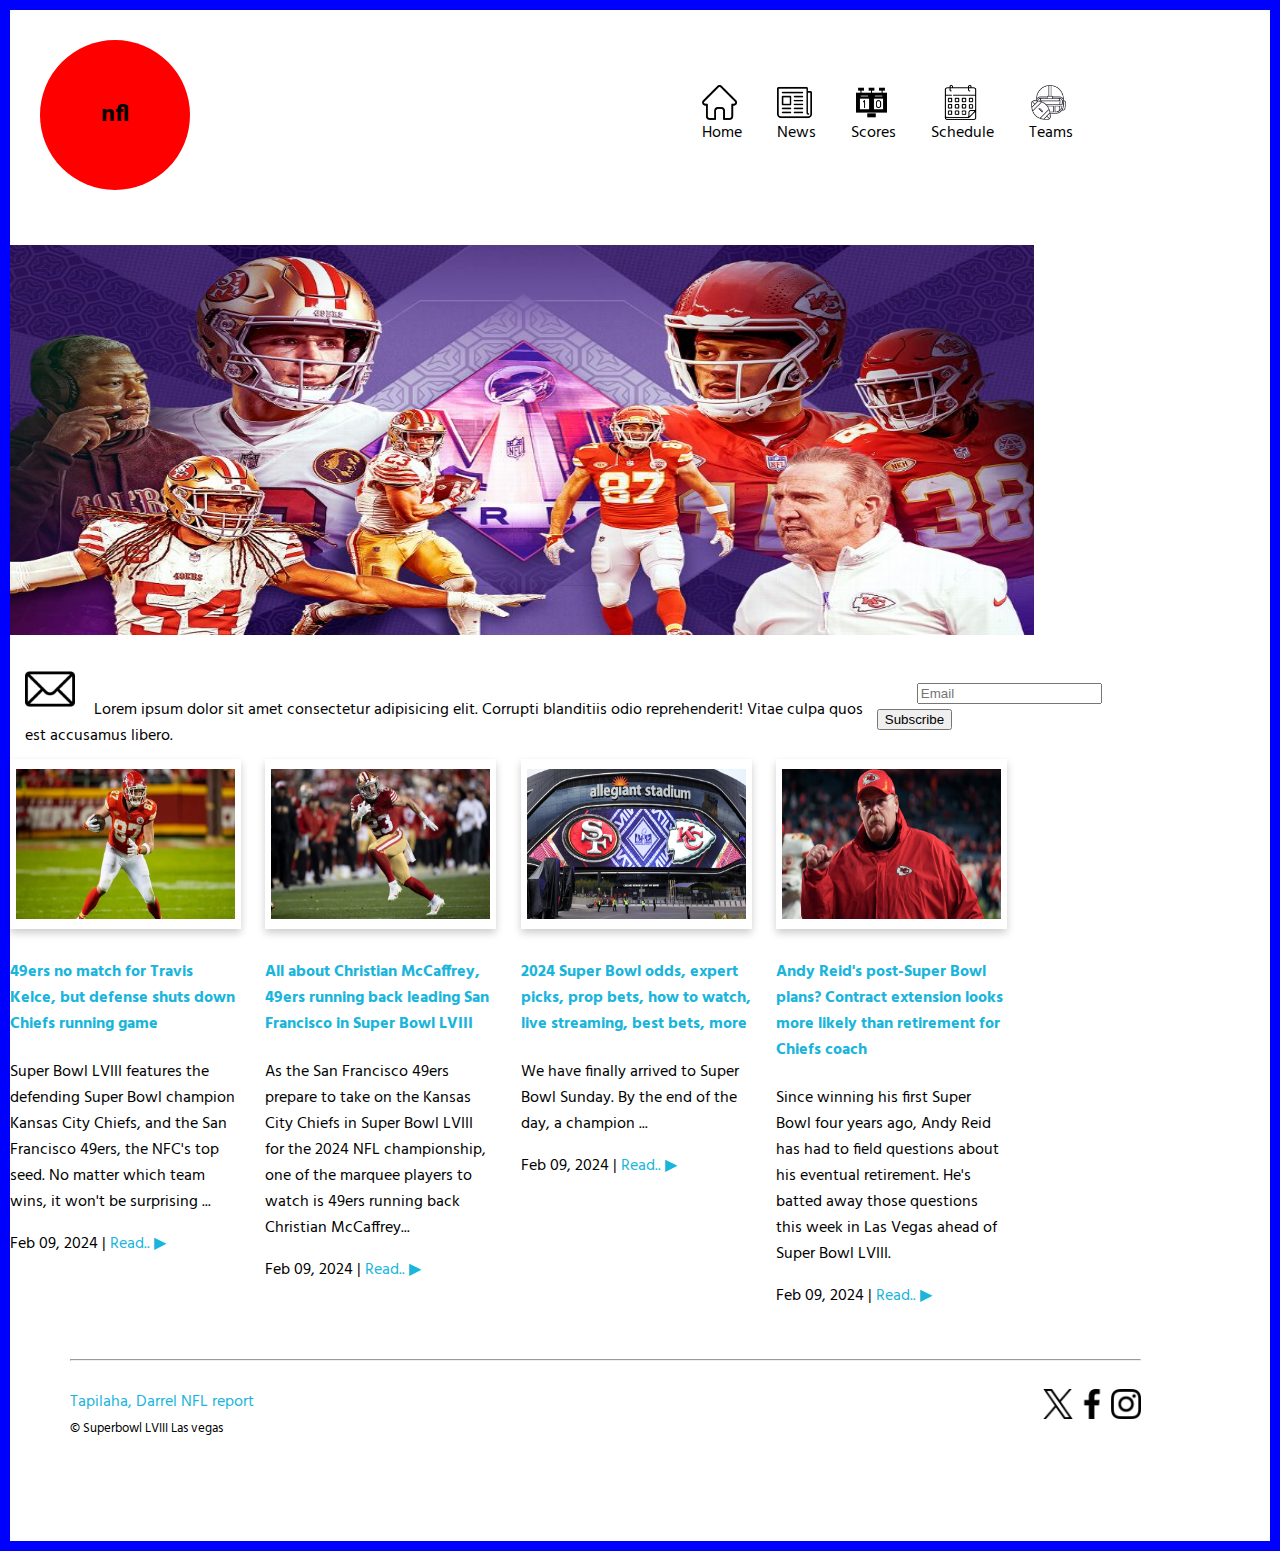
<file: index.html>
<!DOCTYPE html>
<html lang="en">

<head>
    <meta charset="utf-8">
    <meta name="viewport" content="width=device-width, initial-scale=1.0">
    <link rel="stylesheet" href="./style/style.css">
    <title>Darrel's blog</title>
</head>

<body>
    <div id="container">
        <!-- Navbar and logo -->
        <div id="navbar">
            <div class="navFlex">
                <div class="logo">
                    <!-- <img clas="logoCircle" src="./pictures/nfl.svg" alt="uefa"> -->
                    <h2>nfl</h2>
                </div>
                <div class="menu700">
                    <div class="menu_nav">
                        <img src="./pictures/home.png" alt="home">
                        <span>Home</span>
                    </div>
                    <div class="menu_nav">
                        <img src="./pictures/news.png" alt="home">
                        <span>News</span>
                    </div>
                    <div class="menu_nav">
                        <img src="./pictures/score.png" alt="home">
                        <span>Scores</span>
                    </div>
                    <div class="menu_nav">
                        <img src="./pictures/schedule.png" alt="home">
                        <span>Schedule</span>
                    </div>
                    <div class="menu_nav">
                        <img src="./pictures/team.png" alt="home">
                        <span>Teams</span>
                    </div>
                </div>
                <!-- Menu and nav menu -->
                <div class="menu">
                    <div class="menu_nav">
                        <img src="./pictures/home.png" alt="home">
                        <span>Home</span>
                    </div>
                    <div class="menu_nav">
                        <img src="./pictures/news.png" alt="home">
                        <span>News</span>
                    </div>
                    <div class="menu_nav">
                        <img src="./pictures/score.png" alt="home">
                        <span>Scores</span>
                    </div>
                    <div class="menu_nav">
                        <img src="./pictures/schedule.png" alt="home">
                        <span>Schedule</span>
                    </div>
                    <div class="menu_nav">
                        <img src="./pictures/team.png" alt="home">
                        <span>Teams</span>
                    </div>
                </div>

                <!-- Tweet on sidebar -->
                <div class="tweet">
                    <h3>Latest tweet</h3>
                    <span style="display: inline-block; width: 160px;">@killatrav: Lets go chiefs!! &#127944;
                        &#127944;</span>
                    <div class="tweetBox">
                        <a href="#">&#128206; See user tweet</a>
                    </div>
                    <h3 style="margin-top: 40px;">Latest tweet</h3>
                    <span style="display: inline-block; width: 160px;">@killatrav: Lets go chiefs!! &#127944;
                        &#127944;</span>
                    <div class="tweetBox">
                        <a href="#">&#128206; See user tweet</a>
                    </div>
                </div>
            </div>
        </div>

        <!-- content of NFL -->
        <div id="content">
                <div class="halfUpContent">
                    <img class="superbowl1" src="./pictures/superbowl1.jpeg" alt="superbowl1">
                    <div class="newsletter">
                        <div>
                            <img class="newsletterImg" src="./pictures/mail.png" alt="mail">
                            <span>
                                Lorem ipsum dolor sit amet consectetur adipisicing elit. Corrupti blanditiis odio reprehenderit!
                                Vitae culpa quos est accusamus libero.
                            </span>
                        </div>
                        <div>
                            <input type="email" name="email" id="email" placeholder="Email">
                            <button type="button">Subscribe</button>
                        </div>
                    </div>
                </div>
                <!-- news card -->
                <div class="newsCard">
                    <div class="card">
                        <img src="./pictures/travis-kelce.webp" alt="kelce">
                        <div class="newsContent">
                            <h4 cursor: pointer><b>49ers no match for Travis Kelce, but defense shuts down Chiefs running
                                    game</b></h4>
                            <p>Super Bowl LVIII features the defending Super Bowl champion Kansas City Chiefs, and the San
                                Francisco 49ers, the NFC's top seed. No matter which team wins, it won't be surprising ...
                            </p>
                            <span>Feb 09, 2024 | <span class="spanRead">Read.. &#9654;</span></span>
                        </div>
                    </div>
                    <div class="card">
                        <img src="./pictures/christian-mccaffrey.jpg" alt="kelce">
                        <div class="newsContent">
                            <h4 cursor: pointer><b>All about Christian McCaffrey, 49ers running back leading San Francisco
                                    in Super Bowl LVIII</b></h4>
                            <p>As the San Francisco 49ers prepare to take on the Kansas City Chiefs in Super Bowl LVIII for
                                the 2024 NFL championship, one of the marquee players to watch is 49ers running back
                                Christian McCaffrey...</p>
                            <span>Feb 09, 2024 | <span class="spanRead">Read.. &#9654;</span></span>
                        </div>
                    </div>
                    <div class="card">
                        <img src="./pictures/allegiant-stadium.webp" alt="kelce">
                        <div class="newsContent">
                            <h4 cursor: pointer><b>2024 Super Bowl odds, expert picks, prop bets, how to watch, live
                                    streaming, best bets, more</b></h4>
                            <p>We have finally arrived to Super Bowl Sunday. By the end of the day, a champion ...</p>
                            <span>Feb 09, 2024 | <span class="spanRead">Read.. &#9654;</span></span>
                        </div>
                    </div>
                    <div class="card">
                        <img src="./pictures/andy-reid.webp" alt="kelce">
                        <div class="newsContent">
                            <h4 cursor: pointer><b>Andy Reid's post-Super Bowl plans? Contract extension looks more likely
                                    than retirement for Chiefs coach</b></h4>
                            <p>Since winning his first Super Bowl four years ago, Andy Reid has had to field questions about
                                his eventual retirement. He's batted away those questions this week in Las Vegas ahead of
                                Super Bowl LVIII.</p>
                            <span>Feb 09, 2024 | <span class="spanRead">Read.. &#9654;</span></span>
                        </div>
                    </div>
            </div>
        </div>
    </div>
    <footer>
        <hr>
        <div class="footer">
            <div class="footerName">
                <span class="footerReport">Tapilaha, Darrel NFL report</span>
                <br/>
                <small><span>&#169; Superbowl LVIII Las vegas</span></small>
            </div>
            <div class="footerLogo">
                <img src="./pictures/twitter.png" alt="twitter">
                <img src="./pictures/facebook-app-symbol.png" alt="twitter">
                <img src="./pictures/instagram.png" alt="twitter">
            </div>
        </div>

    </footer>
</body>

</html>
</file>
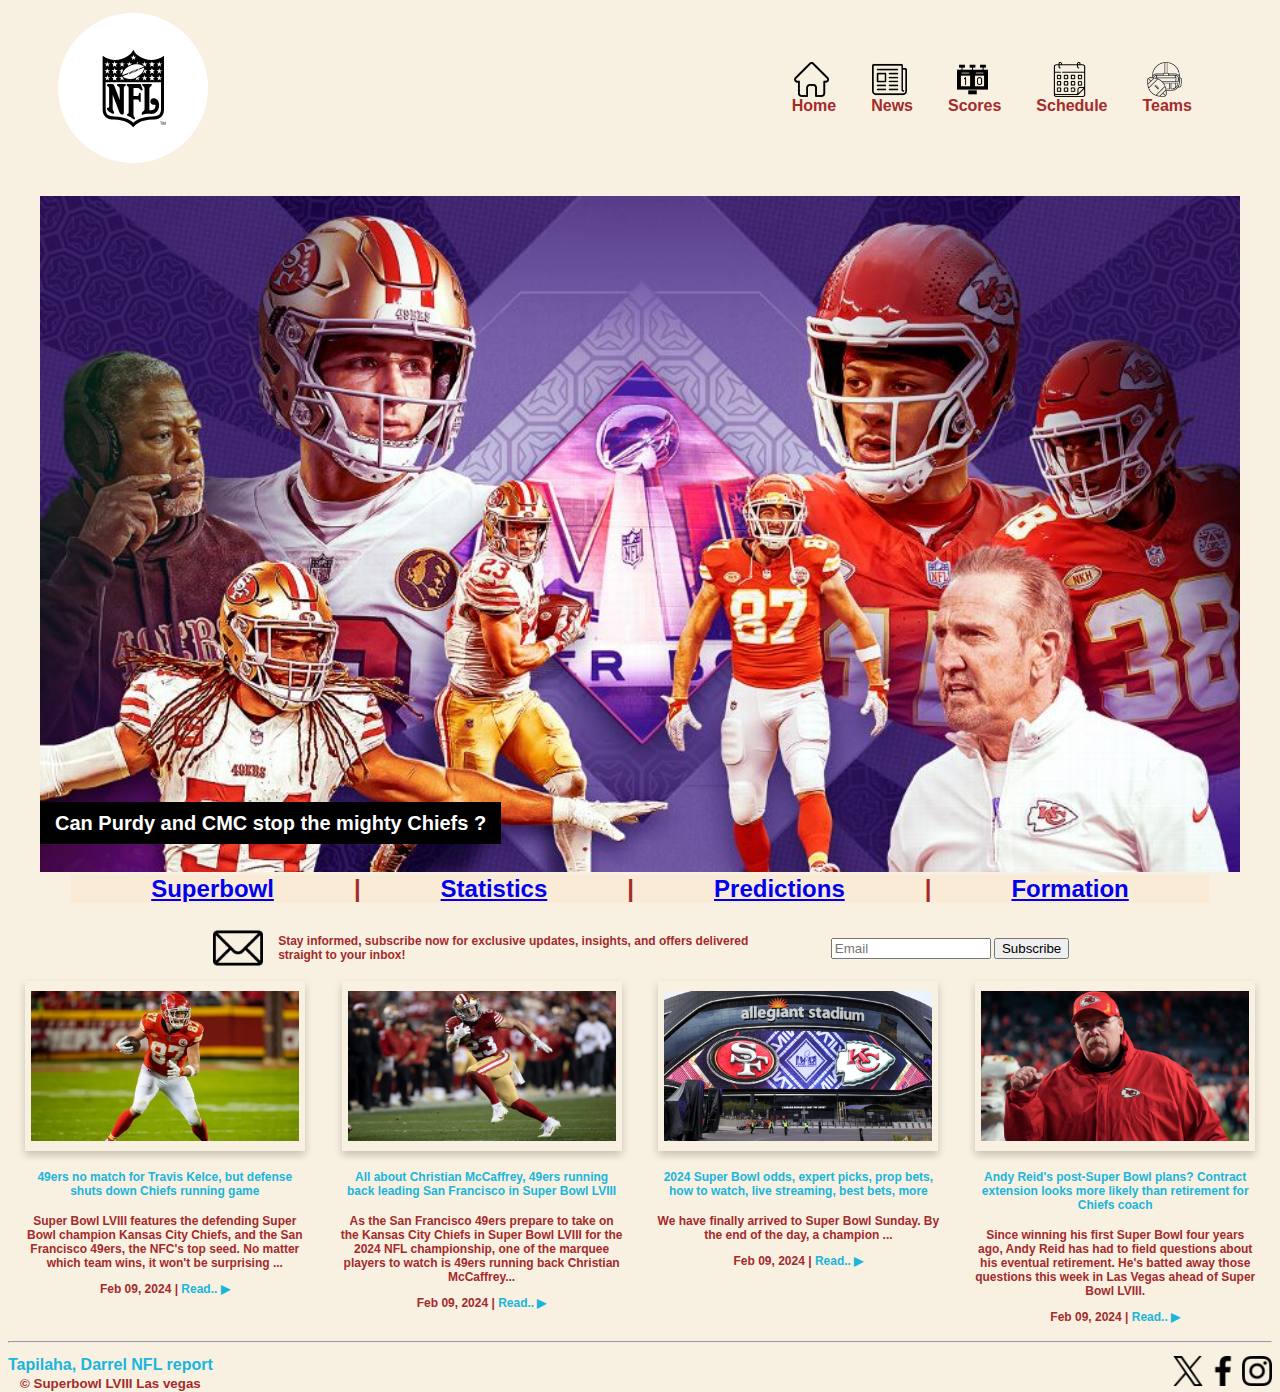
<file: index2.html>
<!DOCTYPE html>
<html lang="en">
<head>
    <meta charset="UTF-8">
    <meta name="viewport" content="width=device-width, initial-scale=1.0">
    <title>Darrel's NFL blog</title>
    <link rel="stylesheet" href="./style/style2.css">
</head>
<body>
    <div id="container">
        <main>
            <div class="superbowlImageCaption">
                <figcaption class="banner">
                    <span class="bannerBlack">Can Purdy and CMC stop the mighty Chiefs ?</span>
                </figcaption>
                <img class="superbowl1" src="./pictures/superbowl1.jpeg" alt="superbowl1">
            </div>
            <div class="menuOption">
               <!-- dsafagsdguasg -->
                <ul>
                <li><a href="#">Superbowl</a></li> |
                <li><a href="#">Statistics</a></li> |
                <li><a href="#">Predictions</a></li> |
                <li><a href="#">Formation</a></li>
               </ul>
            </div>
            <div class="newsletter700">
                <div class="newsletter700Inside">
                    <img class="newsletterImg" src="./pictures/mail.png" alt="mail">
                    <span>
                        Stay informed, subscribe now for exclusive updates, insights, and offers delivered straight to your inbox!
                    </span>
                </div>
                <div>
                    <input type="email" name="email" id="email" placeholder="Email">
                    <button type="button">Subscribe</button>
                </div>
            </div>
            <div class="newsletter">
                <!-- <div class="newsletter700">
                    <img class="newsletterImg" src="./pictures/mail.png" alt="mail">
                    <span>
                        Stay informed, subscribe now for exclusive updates, insights, and offers delivered straight to your inbox!
                    </span>
                    <div>
                        <input type="email" name="email" id="email" placeholder="Email">
                        <button type="button">Subscribe</button>
                    </div>
                </div> -->
                <img class="newsletterImg" src="./pictures/mail.png" alt="mail">
                    <span>
                        Stay informed, subscribe now for exclusive updates, insights, and offers delivered straight to your inbox!
                    </span>
                <div>
                    <input type="email" name="email" id="email" placeholder="Email">
                    <button type="button">Subscribe</button>
                </div>
            </div>
        </main>
        <nav>
            <div class="logo">
                <!-- <img clas="logoCircle" src="./pictures/american-football-svgrepo-com.svg" alt="nfl"> -->
                <img clas="logoCircle" src="./pictures/nfl_new.svg" alt="nfl">
                <!-- <h2>NFL</h2> -->
            </div>
            <div class="menu">
                <div class="menu_nav">
                    <img src="./pictures/home.png" alt="home">
                    <span>Home</span>
                </div>
                <div class="menu_nav">
                    <img src="./pictures/news.png" alt="home">
                    <span>News</span>
                </div>
                <div class="menu_nav">
                    <img src="./pictures/score.png" alt="home">
                    <span>Scores</span>
                </div>
                <div class="menu_nav">
                    <img src="./pictures/schedule.png" alt="home">
                    <span>Schedule</span>
                </div>
                <div class="menu_nav">
                    <img src="./pictures/team.png" alt="home">
                    <span>Teams</span>
                </div>
            </div>
        </nav>
        <aside id="sidebar">
            <div class="tweet">
                <h3 style="color: black;">Latest tweet</h3>
                <span style="display: inline-block; width: 160px;">@killatrav: Lets go chiefs!! &#127944;
                    &#127944;</span>
                <div class="tweetBox">
                    <a href="#">&#128206; See user tweet</a>
                </div>
                <h3 style="margin-top: 40px; color: black;">Injury update</h3>
                <span style="display: inline-block; width: 160px;">Latest Superbowl injury report: minor setbacks, major players expected to return for game.
                    &#127944;</span>
                <div class="tweetBox">
                    <a href="#">&#128206; See user tweet</a>
                </div>
            </div>
        </aside>

        <!-- News Card 1-4 -->
        <div id="content1">
            <div class="card">
                <img src="./pictures/travis-kelce.webp" alt="kelce">
                <div class="newsContent">
                    <h4 cursor: pointer><b>49ers no match for Travis Kelce, but defense shuts down Chiefs running
                            game</b></h4>
                    <p>Super Bowl LVIII features the defending Super Bowl champion Kansas City Chiefs, and the San
                        Francisco 49ers, the NFC's top seed. No matter which team wins, it won't be surprising ...
                    </p>
                    <span>Feb 09, 2024 | <span class="spanRead">Read.. &#9654;</span></span>
                </div>
            </div>
        </div>
        <div id="content2">
            <div class="card">
                <img src="./pictures/christian-mccaffrey.jpg" alt="kelce">
                <div class="newsContent">
                    <h4 cursor: pointer><b>All about Christian McCaffrey, 49ers running back leading San Francisco
                            in Super Bowl LVIII</b></h4>
                    <p>As the San Francisco 49ers prepare to take on the Kansas City Chiefs in Super Bowl LVIII for
                        the 2024 NFL championship, one of the marquee players to watch is 49ers running back
                        Christian McCaffrey...</p>
                    <span>Feb 09, 2024 | <span class="spanRead">Read.. &#9654;</span></span>
                </div>
            </div>
        </div>
        <div id="content3">
            <div class="card">
                <img src="./pictures/allegiant-stadium.webp" alt="kelce">
                <div class="newsContent">
                    <h4 cursor: pointer><b>2024 Super Bowl odds, expert picks, prop bets, how to watch, live
                            streaming, best bets, more</b></h4>
                    <p>We have finally arrived to Super Bowl Sunday. By the end of the day, a champion ...</p>
                    <span>Feb 09, 2024 | <span class="spanRead">Read.. &#9654;</span></span>
                </div>
            </div>
        </div>
        <div id="content4">
            <div class="card">
                <img src="./pictures/andy-reid.webp" alt="kelce">
                <div class="newsContent">
                    <h4 cursor: pointer><b>Andy Reid's post-Super Bowl plans? Contract extension looks more likely
                            than retirement for Chiefs coach</b></h4>
                    <p>Since winning his first Super Bowl four years ago, Andy Reid has had to field questions about
                        his eventual retirement. He's batted away those questions this week in Las Vegas ahead of
                        Super Bowl LVIII.</p>
                    <span>Feb 09, 2024 | <span class="spanRead">Read.. &#9654;</span></span>
                </div>
            </div>
        </div>

        <!-- Footer section -->
        <footer id="footer">
            <hr>
        <div class="footer">
            <div class="footerName">
                <span class="footerReport">Tapilaha, Darrel NFL report</span>
                <br/>
                <small><span>&#169; Superbowl LVIII Las vegas</span></small>
            </div>
            <div class="footerLogo">
                <img src="./pictures/twitter.png" alt="twitter">
                <img src="./pictures/facebook-app-symbol.png" alt="twitter">
                <img src="./pictures/instagram.png" alt="twitter">
            </div>
        </div>
        </footer>
    </div>
</div>
</body>
</html>
</file>
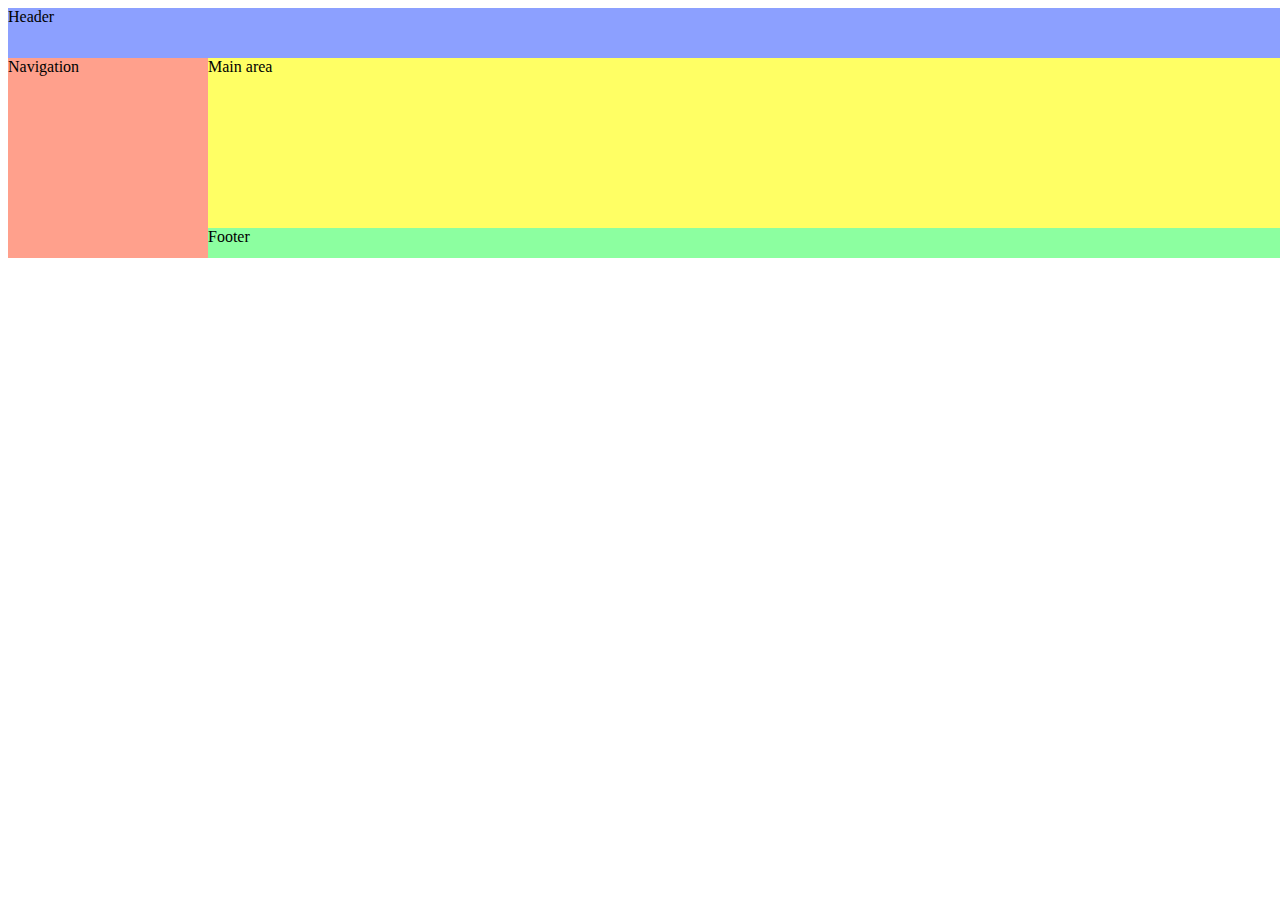
<file: test.html>
<!DOCTYPE html>
<html lang="en">
<head>
    <meta charset="UTF-8">
    <meta name="viewport" content="width=device-width, initial-scale=1.0">
    <title>Darrel's NFL blog</title>
    <link rel="stylesheet" href="./style/testing.css">
</head>
<body>
    <div id="page">
  <header>Header</header>
  <nav>Navigation</nav>
  <main>Main area</main>
  <footer>Footer</footer>
</div>
</body>
</html>
</file>
<file: style/style.css>
@import url(https://fonts.googleapis.com/css?family=Hind);

body {
    font-family: 'Hind', sans-serif;
    /* width: 100vw; */
    width: 100%;
    margin: 0;
    padding: 0;
    box-sizing: border-box;
    border: 10px solid blue;
}


footer {
    margin: 50px 0px 100px 60px;
    width: 85%;
    /* padding-left: 60px;
    padding-right: 150px; */
}

#container {
    display: grid;
    min-height: 100vh;
}

#content {
    display: grid;
    grid-column: 2 / span 4;
    grid-row: 1 / span 4;
    padding-top: 30px;
    /* width: 90%; */
    width: 70vw;
}

#navbar {
    display: grid;
    grid-column: 1 / span 1;
    grid-row: 1 / span 3;
    padding-left: 30px;
    padding-top: 30px;
    grid-area: 1 / 1;
}

.logo {
    margin-bottom: 25px;
    width: 150px;
    height: 150px;
    border-radius: 75px;
    background-color: red;
    display: flex;
    align-items: center;
    justify-content: center;
}

.logo img {
    width: 150px;
}
.logoCircle{
    width: 150px;
    height: 150px;
    border-radius: 75px;
}

.menu {
    padding-left: 35px;
}

.menu700 {
    display: none;
}

.menu span {
    margin-left: 5px;
}

.menu_nav {
    margin-bottom: 25px;
}

.menu_nav img {
    width: 20px;
}

.tweet {
    display: none;
    margin-top: 55px;
    padding-left: 35px;
}

.tweet span {
    display: inline-block;
    width: 160px;
}

.tweetBox {
    margin-top: 10px;
    background-color: aliceblue;
    border: 1px solid gray;
    width: 120px;
    padding: 3px;
    text-align: center;
}
.halfUpContent {
    width: 90vw;
}


.superbowl1 {
    /* width: 1100px; */
    height: 390px; 
    width: 80vw;
    /* width: 90%; */
    /* height: auto; */

}

.newsletter {
    margin-top: 20px;
    padding-left: 15px;
    display: flex;
    align-items: center;
    justify-content: left;
    width: 80vw;
}

.newsetter button {
    margin-left: 12px;
}

.newsletter span {
    position: relative;
    top: 0px;
    margin-left: 15px;
    width: 660px;
}

.newsletterImg {
    width: 50px;
}

#email {
    margin-left: 40px;
}

.newsCard {
    display: flex;
    margin-top: 10px;
    width: 100%;
}

.card {
    width: 20%;
    margin-right: 25px;
}

.card img {
    box-shadow: 0 4px 8px 0 rgba(0, 0, 0, 0.2);
    transition: 0.3s;
    height: 150px;
    width: 95%;
    padding: 10px 6px;
}

/* .card:hover { */
/* box-shadow: 0 8px 16px 0 rgba(0, 0, 0, 0.2); */
/* } */

.card h4 {
    cursor: pointer;
    color: rgb(26, 181, 220);
}

.card h4:hover {
    color: rgb(42, 210, 154);
}

.spanRead {
    color: rgb(26, 181, 220);
    cursor: pointer;
}

.spanRead:hover {
    color: rgb(42, 210, 154);
}

.footer {
    display: flex;
    justify-content: space-between;
}

.footerName {
    margin-top: 20px;
    /* justify-content: flex-end; */
}

.footerReport {
    color: rgb(26, 181, 220);
}

.footerLogo {
    margin-top: 20px;
}

.footerLogo img {
    width: 30px;
    cursor: pointer;
}

@media only screen and (max-width : 700px) {
    body {
        background-color: aqua;
    }

    #navbar {
        display: grid;
        grid-column: 1 / span 4;
        grid-row: 1;
        justify-content: center;
        padding: 0px;
        width: 100%;
    }

    #content {
        display: grid;
        grid-column: 1 / span 3;
        grid-row: 2 / span 3;
        padding-top: 30px;
    }

    #navbar {
        /* width: 100%; */
    }
    .navFlex {
        display: flex;
        flex-direction: column-reverse;
        align-items: center;
        /* width: 95vw; */
    }

    .menu {
        display: flex;
        /* width: 100vw; */
    }

    .menu img{
        display: none;
    }

    .logo {
        display: flex;
    }

    .superbowl1 {
        width: 100%;
    }

    .newsCard {
        display: flex;
        flex-direction: column;
    }


    .card {
        width: 80%;
        /* margin-right: 25px; */
        margin: auto;
    }

    .card img {
        height: 200px;
    }
    .newsletter700{
        display: inline-flex;
        width: 100%;
    }
    .newsletterImg{
        height: 60px;
    }
    .newsletter {
        display: flex;
        flex-direction: column;
    }
}

@media only screen and (min-width: 701px) and (max-width : 1280px) {
    body {
        /* width: 100%; */
    }

    .tweet {
        display: none !important;
    }

    #navbar {
        display: grid;
        grid-column: 1 / span 4;
        grid-row: 1;
        width: 100vw;
    }

    #content {
        display: grid;
        grid-column: 1 / span 3;
        grid-row: 2 / span 3;
        padding-top: 30px;
    }

    .navFlex {
        display: flex;
        justify-content: space-between;
        margin-right: 20px;
        width: 85%;
    }

    .menu {
        display: flex;
        align-items: center;
        margin-right: 25px;
    }

    .menu_nav {
        display: flex;
        flex-direction: column;
        align-items: center;
        margin-right: 30px;
    }

    .menu_nav img {
        width: 35px;
    }

    .newsletter {
        width: 87vw;
    }

}

@media only screen and (min-width: 1281px) and (max-width : 1600px) {
    body {
        background-color: yellow;
    }

    .tweet {
        display: block;
    }
}
</file>
<file: style/style2.css>
@import url(https://fonts.googleapis.com/css?family=Hind);
:root{
    --main-radius:20px;
    --main-padding:5px;
}

body {
    background-color: rgb(248, 241, 226);
}

#container {
    display: grid;
    height: 100vh;
    grid-template-columns: 0.5fr 1fr 1fr 1fr 1fr;
    grid-template-rows: fr 2fr 1.2fr 0.4fr;
    grid-template-areas: 
    "nav main main main main"
    "nav main main main main"
    "sidebar content1 content2 content3 content4"
    "footer footer footer footer footer";
    grid-gap: 0.2rem;
    font-family: Arial, Helvetica, sans-serif;
    font-weight: 900;
    font-size: 12px;
    color: brown;
    text-align: center;
}

nav {
    /* background-color: aqua; */
    grid-area: nav;
    border-radius: var(--main-radius);
    padding-top: var(--main-padding);
    display: flex;
    flex-direction: column;
    align-items: center;
}

main {
    /* background-color: aquamarine; */
    grid-area: main;
    border-radius: var(--main-radius);
    padding-top: var(--main-padding);
}

#sidebar {
    grid-area: sidebar;
    border-radius: var(--main-radius);
    padding-top: var(--main-padding);
}

.tweet {
    /* margin-top: 55px; */
    padding-left: 35px;
    text-align: left;
}

.tweet span {
    display: inline-block;
    width: 160px;
}

.tweetBox {
    margin-top: 10px;
    background-color: aliceblue;
    border: 1px solid gray;
    width: 120px;
    padding: 3px;
    text-align: center;
}

#content1 {
    /* background-color: cadetblue; */
    grid-area: content1;
    border-radius: var(--main-radius);
    padding-top: var(--main-padding);
}

#content2 {
    /* background-color: cadetblue; */
    grid-area: content2;
    border-radius: var(--main-radius);
    padding-top: var(--main-padding);
}

#content3 {
    /* background-color: cadetblue; */
    grid-area: content3;
    border-radius: var(--main-radius);
    padding-top: var(--main-padding);
}

#content4 {
    /* background-color: cadetblue; */
    grid-area: content4;
    border-radius: var(--main-radius);
    padding-top: var(--main-padding);
}

footer {
    grid-area: footer;
    border-radius: var(--main-radius);
    padding-top: var(--main-padding);
    font-size: medium;
}

.logo {
    margin-bottom: 25px;
    width: 150px;
    height: 150px;
    border-radius: 75px;
    background-color: white;
    display: flex;
    align-items: center;
    justify-content: center;
}

.logo img {
    width: 85px;
}
.logoCircle{
    width: 150px;
    height: 150px;
    border-radius: 75px;
}

.menu {
    /* padding-left: 35px; */
}

.menu span {
    margin-left: 5px;
}

.menu_nav {
    margin-bottom: 25px;
    cursor: pointer;
}

.menu_nav span:hover {
    color:darkgreen;
}

.menu_nav img {
    width: 20px;
}

.superbowlImageCaption {
    position: relative;
}
.banner {
    position: absolute;
    bottom: 40px;
    left: 32px;
    max-width: 500px;
    z-index: 1;
}
/* figcaption {
    position: relative;
    bottom: 80px;
    right: 300px;
} */

.bannerBlack{
    background-color: black;
    color: white;
    font-weight: bold;
    padding: 10px 15px 10px;
    font-size: 20px;
}

.superbowl1 {
    /* height: 80%;  */
    position: relative;
    width: 95%;
    height: auto; 
}

.menuOption{
    width: 90%;
    margin: auto;
    text-align: center;
    font-size: 24px;
    background-color: antiquewhite;
}

.menuOption ul {
    list-style-type: none;
    margin: 0;
    padding: 0;
    overflow: hidden;
    /* display: inline-block */
    display: flex;
    justify-content: space-evenly;
  }
  
 .menuOption li {
    /* float:none; */
    /* display: inline; */
  }
  
 .menuOption li a {
    /* display: block; */
    padding: 8px;
    background-color: antiquewhite;
  }

.newsletter700 {
    display: none;
}

.newsletter {
    margin-top: 20px;
    padding-left: 15px;
    display: flex;
    align-items: center;
    justify-content: center;
    width: 100%;
}

.newsetter button {
    margin-left: 12px;
}

.newsletter span {
    position: relative;
    top: 0px;
    margin-left: 15px;
    width: 500px;
    text-align: left;
}

.newsletterImg {
    width: 50px;
}

#email {
    margin-left: 40px;
}

.newsCard {
    /* display: flex;
    margin-top: 10px;
    width: 100%; */
    /* margin: 0 auto; */
}

.card {
    width: 90%;
    margin: 0   auto;
}

.card img {
    box-shadow: 0 4px 8px 0 rgba(0, 0, 0, 0.2);
    transition: 0.3s;
    height: 150px;
    width: 95%;
    padding: 10px 6px;
}

/* .card:hover { */
/* box-shadow: 0 8px 16px 0 rgba(0, 0, 0, 0.2); */
/* } */

.card h4 {
    cursor: pointer;
    color: rgb(26, 181, 220);
}

.card h4:hover {
    color: rgb(42, 210, 154);
}

.spanRead {
    color: rgb(26, 181, 220);
    cursor: pointer;
}

.spanRead:hover {
    color: rgb(42, 210, 154);
}

.footer {
    display: flex;
    justify-content: space-between;
}

.footerName {
    margin-top: 5px;
}

.footerReport {
    color: rgb(26, 181, 220);
}

.footerLogo {
    margin-top: 5px;
}

.footerLogo img {
    width: 30px;
    cursor: pointer;
}

@media only screen and (max-width: 700px) {
    #container {
        grid-template-columns: 100%;
        grid-template-rows: 0.4fr 0.4fr 2.2fr 1.2fr 1.2fr 1.2fr 1.2fr 1fr;
        grid-template-areas: 
        "nav"
        "sidebar"
        "main"
        "content1"
        "content2"
        "content3"
        "content4"
        "footer";
    }
    aside {
        display: none;
    }
    nav {
        display: flex;
        flex-direction: column-reverse;
        align-items: center;
    }
    .menu{
        display: flex;
        width: 100%; 
        justify-content: space-around; 
        align-items: center; 
        padding: 0;
        margin: 0; 
        border-bottom: 2px gray solid;
        margin-bottom: 20px;
    }
    .menu img {
        display: none;
    }
    .menuOption{
        display: none;
    }

    .superbowl1 {
        height: auto; 
        width: 100%;
    }
    /* .newsletter{
        display: inline-flex;
        width: 100%;
    } */
    
    .newsletter {
        display: none;
    }
    .newsletter700 {
        display: flex;
        flex-direction: column;
        margin-bottom: 30px;
        margin-top: 20px;
    }
    .newsletter700Inside {
        display: flex;
        flex-direction: row;
        align-items: center;
        width: 90%;
        margin:0 auto ;
    }
    .newsletterImg{
        width: 30px;
    }
    .card {
        margin-bottom: 40px;
    }
    .card img {
       width: 80%;
       height: auto;
    }

}

@media only screen and (max-width: 1280px) and (min-width: 701px) {
    #container {
        grid-template-columns: 1fr 1fr 1fr 1fr;
        grid-template-rows: 0.4fr 1.2fr 1.5fr 0.3fr;
        grid-template-areas: 
        "nav nav nav nav"
        "main main main main"
        "content1 content2 content3 content4"
        "footer footer footer footer";
    }
    aside {
        display: none;
    }
    nav {
        display: flex;
        flex-direction: row;
        justify-content: space-between;
    }
    .logo{
        margin-left: 50px;
    }
    .menu{
        display: flex;
        flex-direction: row;
        align-items: center;
        margin-right: 50px;
        font-size: 16px;
    }
    .menu_nav {
        display: flex;
        flex-direction: column;
        align-items: center;
        margin-right: 30px;
    }
    .menu_nav img {
        width: 35px;
    }

    .newsletter {
        max-width: 100%;
        width: auto;
    }
    #email {
        width: 50%;
        margin-right: auto;
    }
    button {
        /* width: 30%; Adjust as needed */
    }
    
}
</file>
<file: style/testing.css>
#page {
    display: grid;
    width: 100%;
    height: 250px;
    grid-template-areas:
      "head head head head"
      "nav  nav main main"
      "nav  nav foot foot";
    grid-template-rows: 50px 1fr 30px;
    grid-template-columns: 100px 100px 25% 1000px;
  }
  
  #page > header {
    grid-area: head;
    background-color: #8ca0ff;
  }
  
  #page > nav {
    grid-area: nav;
    background-color: #ffa08c;
  }
  
  #page > main {
    grid-area: main;
    background-color: #ffff64;
  }
  
  #page > footer {
    grid-area: foot;
    background-color: #8cffa0;
  }
</file>
